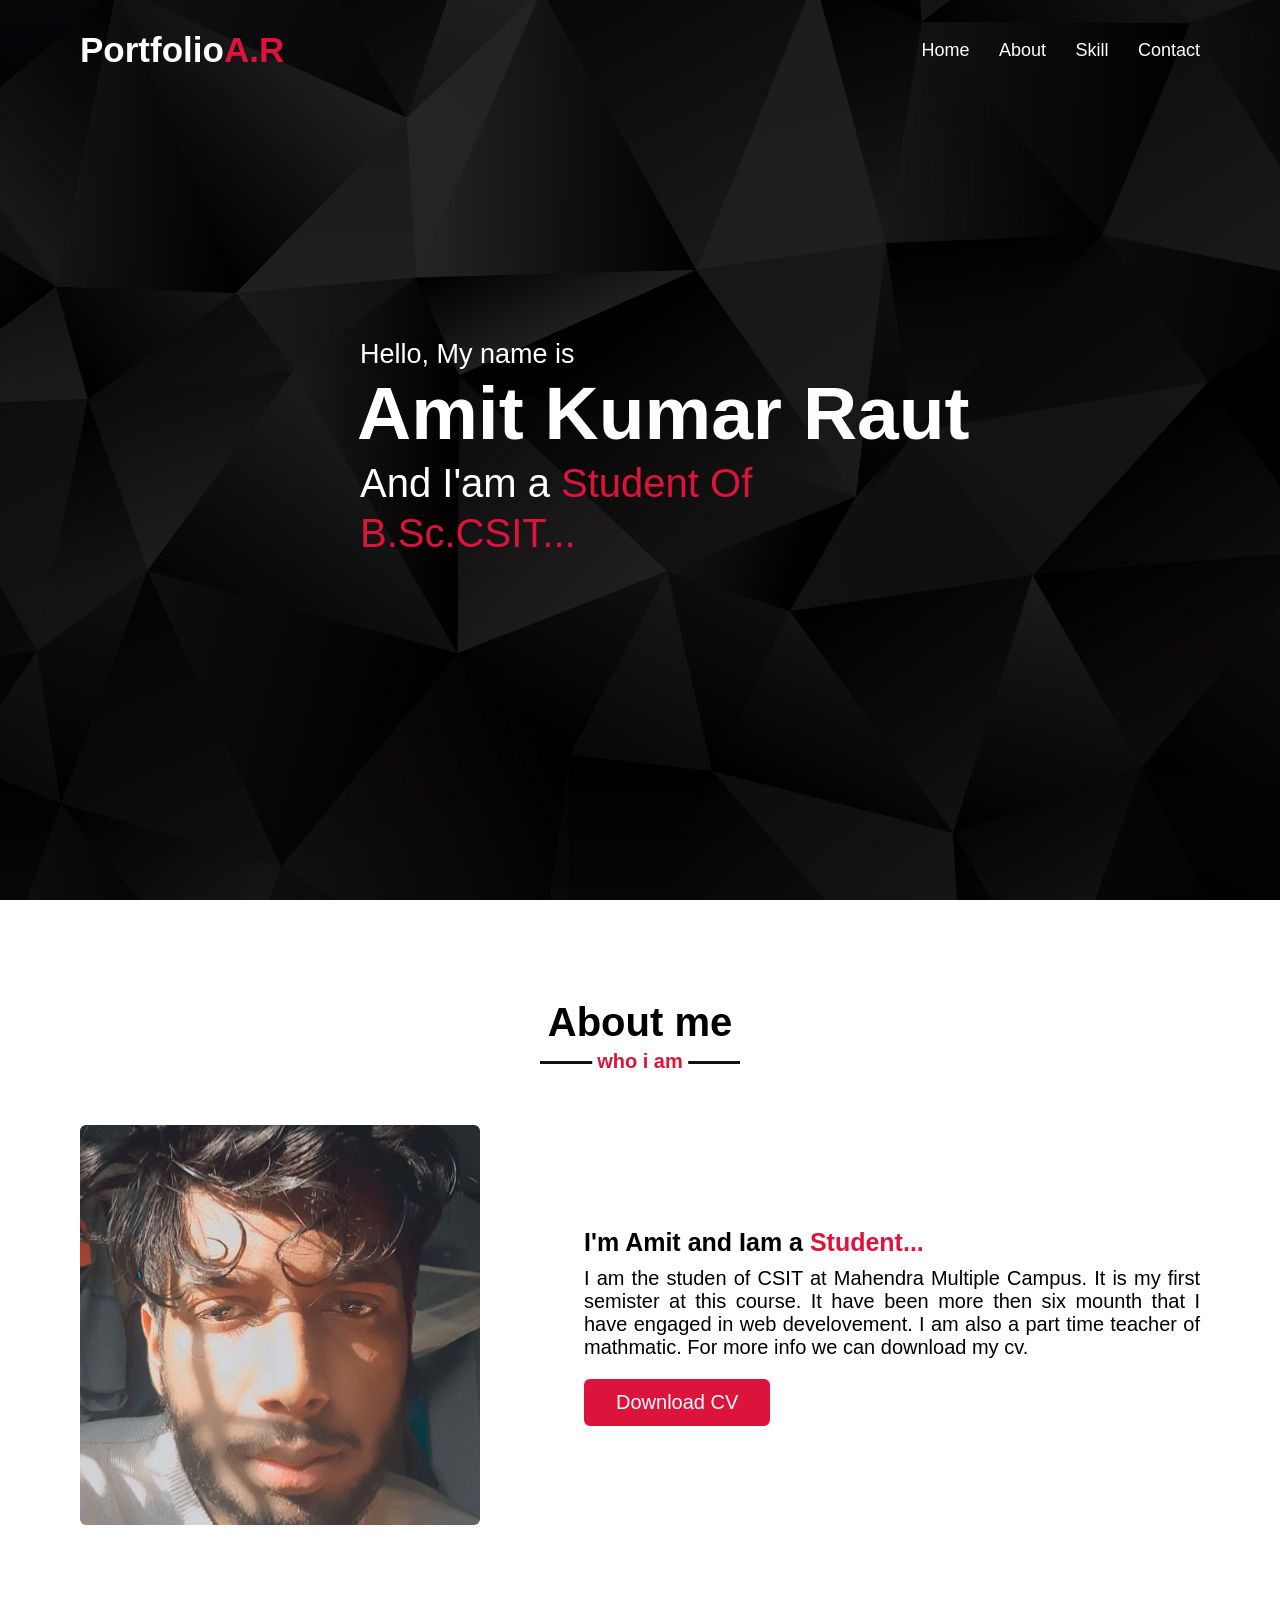
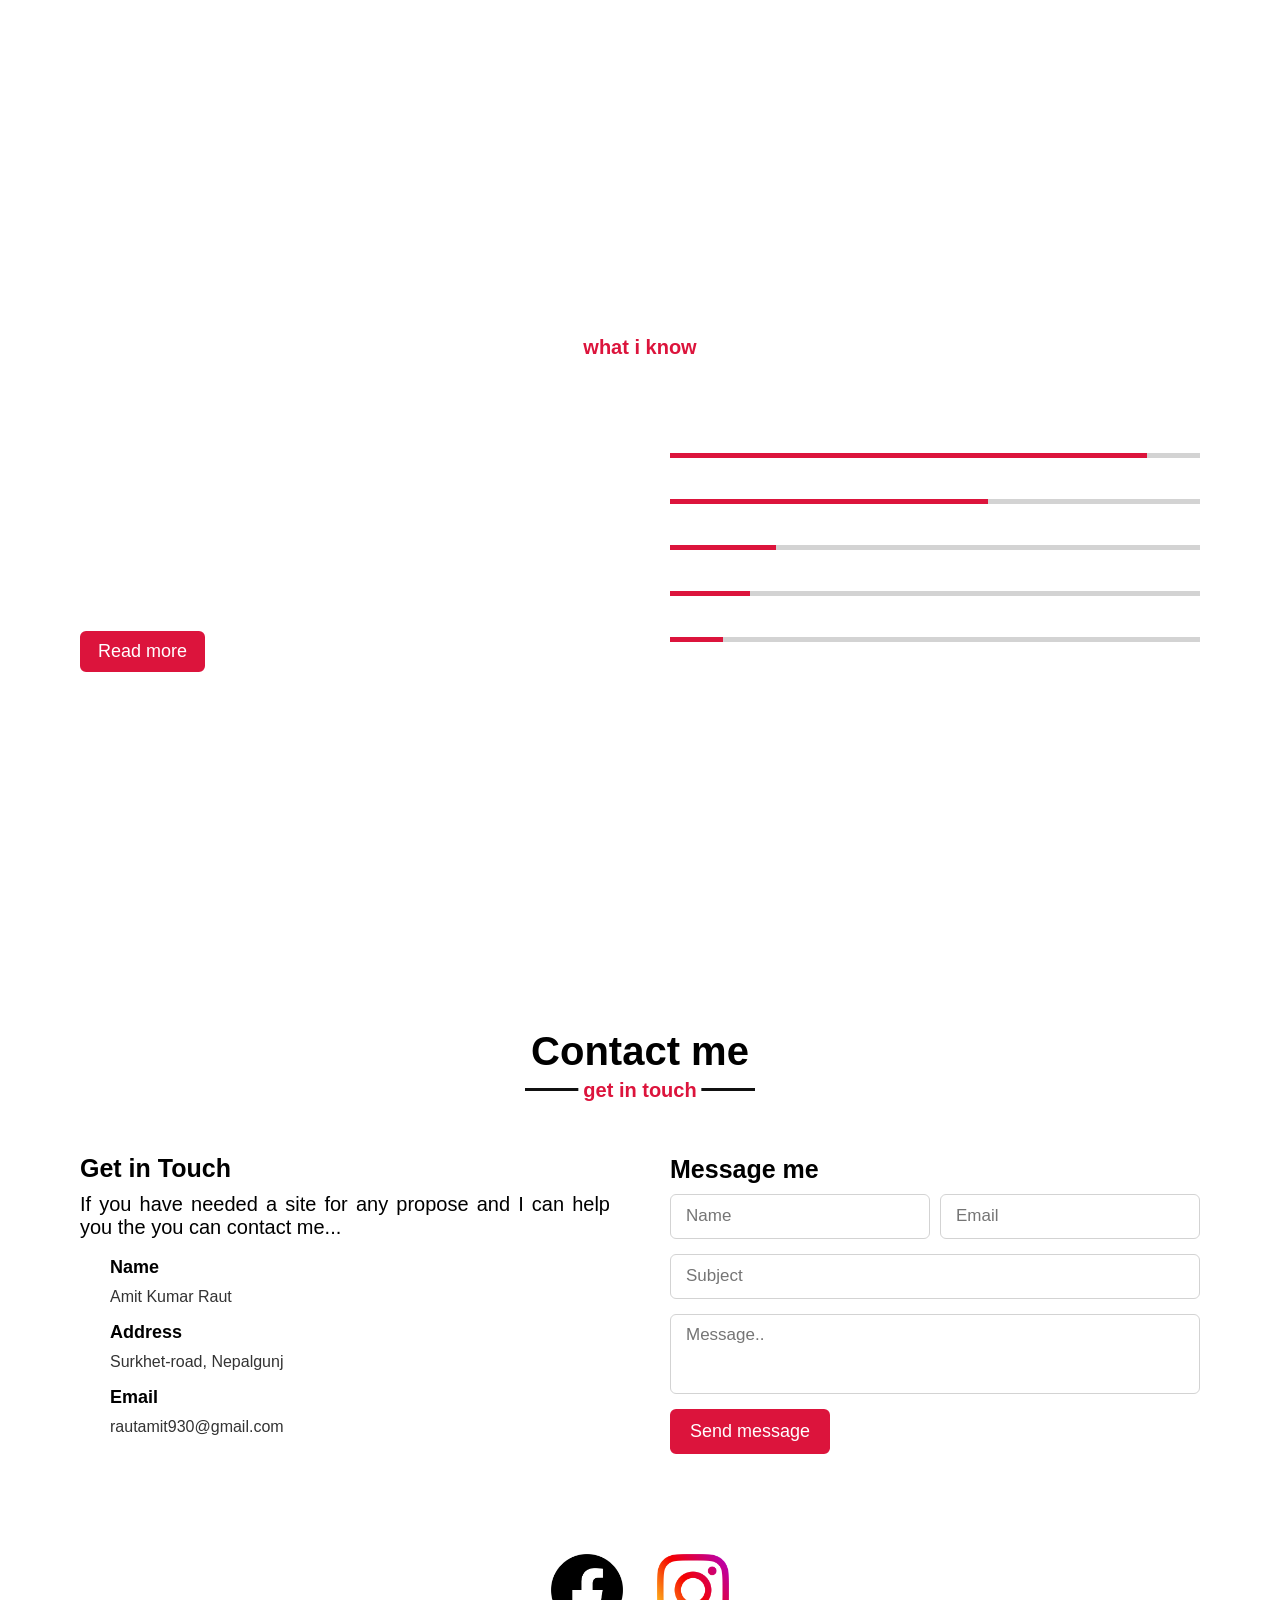
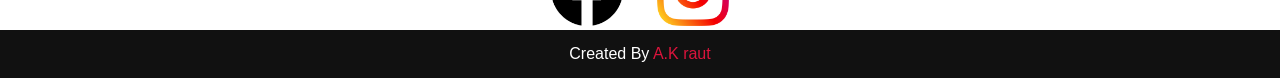
<file: index.html>
<!DOCTYPE html>
<html lang="en">

<head>
    <meta charset="UTF-8">
    <meta http-equiv="X-UA-Compatible" content="IE=edge">
    <meta name="viewport" content="width=device-width, initial-scale=1.0">
    <title>Amit's Portfolio</title>
    <link rel="stylesheet" href="style.css">

</head>

<body>
    <nav class="navbar">
        <div class="max-width">
            <div class="logo"><a href="#home">Portfolio<span>A.R</span></a></div>
            <ul class="menu">
                <li><a href="#home">Home</a></li>
                <li><a href="#about">About</a></li>
                <li><a href="#skills">Skill</a></li>
                <li><a href="#contact">Contact</a></li>
            </ul>
            <div class="menu-btn">
                <i class="fas fa-bars"></i>
            </div>
        </div>
    </nav>

    <p id="demo"></p>
    <!--home-->
    <section class="home" id="home">
        <div class="max-width">
            <div class="home-content">
                <div class="text-1">Hello, My name is</div>
                <div class="text-2">Amit Kumar Raut</div>
                <div class="text-3">And I'am a <span>Student Of</span></div>
                <div class="text-3"><span style="text-align: center;">B.Sc.CSIT...</span></div>
            </div>
        </div>
    </section>

    <!--about section-->
    <section class="about" id="about">
        <div class="max-width">
            <h2 class="title" style="font-family: 'Ubuntu', sans-serif;">About me</h2>
            <div class="about-content">
                <div class="colume left">
                    <img src="Snapchat-16902461.jpg" alt="profile">
                </div>
                <dvi class="column right">
                    <div class="text">I'm Amit and Iam a <span>Student...</span>
                    </div>
                    <p>
                        I am the studen of CSIT at Mahendra Multiple Campus. It is my first semister at this course.
                        It have been more then six mounth that I have engaged in web develovement. I am also a part time
                        teacher
                        of mathmatic. For more info we can download my cv.
                    </p>
                    <a href="#" onclick="myfunction2()">Download CV</a>

                </dvi>
            </div>
        </div>

    </section>
    <!-- skills section start -->
    <section class="skills" id="skills">
        <div class="max-width">
            <h2 class="title" style="font-family: 'Ubuntu', sans-serif;">My skills</h2>
            <div class="skills-content">
                <div class="column left">
                    <div class="text">My creative skills & experiences.</div>
                    <p>
                        I have made an site for business propose during this pandemic of Covid-19. I also have an skill
                        of Linux opperating software. At now I am working at supplier as a co-chif opperater. I have
                        also gote a
                        knowledge of programing. I have also made an E-commerce site whith the help of wordpress.
                        I have also got an knowledge of using wordpress as professional..

                    </p>
                    <a href="#" onclick="myfunction1()">Read more</a>
                </div>
                <div class="column right">
                    <div class="bars">
                        <div class="info">
                            <span>HTML</span>
                            <span>90%</span>
                        </div>
                        <div class="line html"></div>
                    </div>
                    <div class="bars">
                        <div class="info">
                            <span>CSS</span>
                            <span>60%</span>
                        </div>
                        <div class="line css"></div>
                    </div>
                    <div class="bars">
                        <div class="info">
                            <span>JavaScript</span>
                            <span>20%</span>
                        </div>
                        <div class="line js"></div>
                    </div>
                    <div class="bars">
                        <div class="info">
                            <span>PHP</span>
                            <span>15%</span>
                        </div>
                        <div class="line php"></div>
                    </div>
                    <div class="bars">
                        <div class="info">
                            <span>MySQL</span>
                            <span>10%</span>
                        </div>
                        <div class="line mysql"></div>
                    </div>
                </div>
            </div>
        </div>
    </section>

    <!-- contact section start -->
    <section class="contact" id="contact">
        <div class="max-width">
            <h2 class="title">Contact me</h2>
            <div class="contact-content">
                <div class="column left">
                    <div class="text">Get in Touch</div>
                    <p>
                        If you have needed a site for any propose and I can help you the
                        you can contact me...

                    </p>
                    <div class="icons">
                        <div class="row">
                            <i class="fas fa-user"></i>
                            <div class="info">
                                <div class="head">Name</div>
                                <div class="sub-title">Amit Kumar Raut</div>
                            </div>
                        </div>
                        <div class="row">
                            <i class="fas fa-map-marker-alt"></i>
                            <div class="info">
                                <div class="head">Address</div>
                                <div class="sub-title">Surkhet-road, Nepalgunj</div>
                            </div>
                        </div>
                        <div class="row">
                            <i class="fas fa-envelope"></i>
                            <div class="info">
                                <div class="head">Email</div>
                                <div class="sub-title">rautamit930@gmail.com</div>
                            </div>
                        </div>
                    </div>
                </div>
                <div class="column right">
                    <div class="text">Message me</div>
                    <form action="#">
                        <div class="fields">
                            <div class="field name">
                                <input type="text" placeholder="Name" required>
                            </div>
                            <div class="field email">
                                <input type="email" placeholder="Email" required>
                            </div>
                        </div>
                        <div class="field">
                            <input type="text" placeholder="Subject" required>
                        </div>
                        <div class="field textarea">
                            <textarea cols="30" rows="10" placeholder="Message.." required></textarea>
                        </div>
                        <div class="button-area">
                            <button type="submit" onclick="myFunction()">Send message</button>
                        </div>
                </div>
                </form>
            </div>
        </div>
        </div>
    </section>

    <div class="logo">
        <div class="left">
        <a href="https://www.facebook.com/amitdevil1/"><img src="fb.png" alt="fb logo"></a></div>
        <div class="right"><a href="https://www.instagram.com/amitraut5073/"><img src="Instagram.png" alt="Instagram"></a></div>

    </div>

    <!-- footer section start -->
    <footer>
        <span>Created By <a href="https://www.facebook.com/amitdevil1">A.K raut</a></span>
    </footer>





    <script src="script.js"></script>



</body>

</html>
</file>
<file: style.css>
*{
    margin: 0;
    padding: 0;
    box-sizing: border-box;
    text-decoration: none;
}
html{
    scroll-behavior: smooth;
}

/* custom scroll bar */
::-webkit-scrollbar {
    width: 10px;
}
::-webkit-scrollbar-track {
    background: #f1f1f1;
}
::-webkit-scrollbar-thumb {
    background: #888;
}

::-webkit-scrollbar-thumb:hover {
    background: #555;
}

/* all similar content styling codes */
section{
    padding: 100px 0;
}
.max-width{
    max-width: 1300px;
    padding: 0 80px;
    margin: auto;
}
.about, .skills, .contact, footer{
    font-family: 'Ubuntu', sans-serif;
}
.about .about-content,
.skills .skills-content,
.contact .contact-content{
    display: flex;
    flex-wrap: wrap;
    align-items: center;
    justify-content: space-between;
}
section .title{
    position: relative;
    text-align: center;
    font-size: 40px;
    font-weight: 500;
    margin-bottom: 60px;
    padding-bottom: 20px;
    font-family:'Ubuntu', sans-serif;
}
section .title::before{
    content: "";
    position: absolute;
    bottom: 0px;
    left: 50%;
    width: 180px;
    height: 3px;
    background: #111;
    transform: translateX(-50%);
}
section .title::after{
    position: absolute;
    bottom: -8px;
    left: 50%;
    font-size: 20px;
    color: crimson;
    padding: 0 5px;
    background: #fff;
    transform: translateX(-50%);
}

/* navbar styling */
.navbar{
    position: fixed;
    width: 100%;
    z-index: 999;
    padding: 30px 0;
    font-family: 'Ubuntu', sans-serif;
    transition: all 0.3s ease;
}

.navbar .max-width{
    display: flex;
    align-items: center;
    justify-content: space-between;
}
.navbar .logo a{
    color: #fff;
    font-size: 35px;
    font-weight: 600;
}
.navbar .logo a span{
    color: crimson;
    transition: all 0.3s ease;
}
.navbar .menu li{
    list-style: none;
    display: inline-block;
}
.navbar .menu li a{
    display: block;
    color: #fff;
    font-size: 18px;
    font-weight: 500;
    margin-left: 25px;
    transition: color 0.3s ease;
}
.navbar .menu li a:hover{
    color: crimson;
}

/* menu btn styling */
.menu-btn{
    color: #fff;
    font-size: 23px;
    cursor: pointer;
    display: none;
}

/* scrolling*/
.scrolling-active{
    padding: 15px 0;
    background-color: crimson;
}
.scrolling-active .navbar .logo a span{
    color: #fff;
    
}
.scrolling-active .navbar .menu li a:hover{
    color: #111;
}
/*scrolling end*/
.max-width{
    max-width: 1300px;
    padding: 0 80px;
    margin: auto;
}
.navbar .max-width{
    display: flex;
    align-items: center;
    justify-content: space-between;
}
.navbar .logo a{
    color: #fff;
    font-size: 35px;
    font-weight: 600;
}
.navbar .menu li{
    list-style: none;
    display: inline-block;
}
.navbar .menu li a{ 
    color: #fff;
    font-size: 18px;
    font-weight: 500px;
    margin-left: 25px;
    transition: color 0.3s ease;
}

/* for hover*/
.navbar .menu li a:hover{
    color: crimson;
}
.navbar .logo a span{
   color: crimson;
    transition: all 0.3s ease;
}


p{
    font-size: 20px;
}
/* home section styling */
.home{
    display: flex;
    background: url("bg.jpg") no-repeat center;
    height: 100vh;
    color: #fff;
    min-height: 500px;
    background-size: cover;
    background-attachment: fixed;
    font-family: 'Ubuntu', sans-serif;
}
.home .max-width{
  width: 100%;
  display: flex;
}
.home .max-width .row{
  margin-right: 0;
}
.home .home-content{
    padding-left: 25%;
}
.home .home-content .text-1{
    font-size: 27px;
}
.home .home-content .text-2{
    font-size: 75px;
    font-weight: 600;
    margin-left: -3px;
}
.home .home-content .text-3{
    font-size: 40px;
    margin: 5px 0;
}
.home .home-content .text-3 span{
    color: crimson;
    font-weight: 500;
}


p{
    font-family: 'Ubuntu', sans-serif;
}
/* about se
ction styling */
.about .max-width .title{
    
    font-weight: 600;
}
.about .max-width .title::before{
    content: "";
    position: absolute;

    left: 50%;
    bottom: 50%;
    top: 94%;
    width: 200px;
    height: 3px;
    background: #111;
}
.about .title::after{
    content: "who i am";
    
}
.about .about-content .left{
    width: 45%;
}
.about .about-content .left img{
    height: 400px;
    width: 400px;
    object-fit: cover;
    border-radius: 6px;
}
.about .about-content .right{
    width: 55%;
}
.about .about-content .right .text{
    font-size: 25px;
    font-weight: 600;
    margin-bottom: 10px;
    font-family: 'Ubuntu', sans-serif;
}
.about .about-content .right .text span{
    color: crimson;
}
.about .about-content .right p{
    text-align: justify;
}
.about .about-content .right a{
    display: inline-block;
    background: crimson;
    color: #fff;
    font-size: 20px;
    font-family: 'Ubuntu', sans-serif;
    font-weight: 500;
    padding: 10px 30px;
    margin-top: 20px;
    border-radius: 6px;
    border: 2px solid crimson;
    transition: all 0.3s ease;
}
.about .about-content .right a:hover{
    color: crimson;
    background: none;
}

/* skills section styling */
.skills{
    display: flex;
    background: url("bg.jpg") no-repeat center;
    height: 100vh;
    color: #fff;
    min-height: 500px;
    background-size: cover;
    background-attachment: fixed;
}
.skills .max-width .title::before{
    content: "";
    position: absolute;
    left: 50%;
    bottom: 50%;
    top: 94%;
    width: 200px;
    height: 3px;
    background: #fff;
}
.skills .max-width .title,.contact .max-width .title{
    font-weight: 600;
}
.skills .title::after{
    content: "what i know";
}
.skills .skills-content .column{
    width: calc(50% - 30px);
}
.skills .skills-content .left .text{
        font-size: 25px;
        font-weight: 600;
        margin-bottom: 10px;
        font-family: 'Ubuntu', sans-serif;
    
}
.skills .skills-content .left p{
    text-align: justify;
}
.skills .skills-content .left a{
    display: inline-block;
    background: crimson;
    color: #fff;
    font-size: 18px;
    font-weight: 500;
    padding: 8px 16px;
    margin-top: 20px;
    border-radius: 6px;
    border: 2px solid crimson;
    transition: all 0.3s ease;
}
.skills .skills-content .left a:hover{
    color: crimson;
    background: none;
}
.skills .skills-content .right .bars{
    margin-bottom: 15px;
}
.skills .skills-content .right .info{
    display: flex;
    margin-bottom: 5px;
    align-items: center;
    justify-content: space-between;
}
.skills .skills-content .right span{
    font-weight: 500;
    font-size: 18px;
}
.skills .skills-content .right .line{
    height: 5px;
    width: 100%;
    background: lightgrey;
    position: relative;
}
.skills .skills-content .right .line::before{
    content: "";
    position: absolute;
    height: 100%;
    left: 0;
    top: 0;
    background: crimson;
}
.skills-content .right .html::before{
    width: 90%;
}
.skills-content .right .css::before{
    width: 60%;
}
.skills-content .right .js::before{
    width: 20%;
}
.skills-content .right .php::before{
    width: 15%;
}
.skills-content .right .mysql::before{
    width: 10%;
}

/* contact section styling */
.contact .title::after{
    content: "get in touch";
}
.contact .max-width .title::before{
    content: "";
    position: absolute;

    left: 50%;
    bottom: 50%;
    top: 90%;
    width: 230px;
    height: 3px;
    background: #111;
}
.contact .contact-content .column{
    width: calc(50% - 30px);
}
.contact .contact-content .text{
    font-size: 25px;
        font-weight: 600;
        margin-bottom: 10px;
        font-family: 'Ubuntu', sans-serif;
}
.contact .contact-content .left p{
    text-align: justify;
}
.contact .contact-content .left .icons{
    margin: 10px 0;
}
.contact .contact-content .row{
    display: flex;
    height: 65px;
    align-items: center;
}
.contact .contact-content .row .info{
    margin-left: 30px;
}
.contact .contact-content .row i{
    font-size: 25px;
    color: crimson;
}
.contact .contact-content .info .head{
    font-size: 18px;
    font-weight: 600;
    margin-bottom: 10px;
    font-family: 'Ubuntu', sans-serif;
}
.contact .contact-content .info .sub-title{
    color: #333;
}
.contact .right form .fields{
    display: flex;
}
.contact .right form .field,
.contact .right form .fields .field{
    height: 45px;
    width: 100%;
    margin-bottom: 15px;
}
.contact .right form .textarea{
    height: 80px;
    width: 100%;
}
.contact .right form .name{
    margin-right: 10px;
}
.contact .right form .field input,
.contact .right form .textarea textarea{
    height: 100%;
    width: 100%;
    border: 1px solid lightgrey;
    border-radius: 6px;
    outline: none;
    padding: 0 15px;
    font-size: 17px;
    font-family: 'Poppins', sans-serif;
    transition: all 0.3s ease;
}
.contact .right form .field input:focus,
.contact .right form .textarea textarea:focus{
    border-color: #b3b3b3;
}
.contact .right form .textarea textarea{
  padding-top: 10px;
  resize: none;
}
.contact .right form .button-area{
  display: flex;
  align-items: center;
}
.right form .button-area button{
  color: #fff;
  display: block;
  width: 160px!important;
  height: 45px;
  outline: none;
  font-size: 18px;
  font-weight: 500;
  border-radius: 6px;
  cursor: pointer;
  flex-wrap: nowrap;
  background: crimson;
  border: 2px solid crimson;
  transition: all 0.3s ease;
}
.right form .button-area button:hover{
  color: crimson;
  background: none;
}
/* footer section styling */
footer{
    background: #111;
    padding: 15px 23px;
    color: #fff;
    text-align: center;
}
footer span a{
    color: crimson;
    text-decoration: none;
}
footer span a:hover{
    text-decoration: underline;
}


/* responsive media query start */
@media (max-width: 1104px) {
    .about .about-content .left img{
        height: 350px;
        width: 350px;
    }
}

@media (max-width: 991px) {
    .max-width{
        padding: 0 50px;
    }
}
@media (max-width: 947px){
    .menu-btn{
        display: block;
        z-index: 999;
    }
    .menu-btn i.active:before{
        content: "\f00d";
    }
    .navbar .menu{
        position: fixed;
        height: 100vh;
        width: 100%;
        left: -100%;
        top: 0;
        background: #111;
        text-align: center;
        padding-top: 80px;
        transition: all 0.3s ease;
    }
    .navbar .menu.active{
        left: 0;
    }
    .navbar .menu li{
        display: block;
    }
    .navbar .menu li a{
        display: inline-block;
        margin: 20px 0;
        font-size: 25px;
    }
    .home .home-content .text-2{
        font-size: 70px;
    }
    .home .home-content .text-3{
        font-size: 35px;
    }
    .home .home-content a{
        font-size: 23px;
        padding: 10px 30px;
    }
    .max-width{
        max-width: 930px;
    }
    .about .about-content .column{
        width: 100%;
    }
    .about .about-content .left{
        display: flex;
        justify-content: center;
        margin: 0 auto 60px;
    }
    .about .about-content .right{
        flex: 100%;
    }
    .services .serv-content .card{
        width: calc(50% - 10px);
        margin-bottom: 20px;
    }
    .skills{
    background: url("bg.jpg") no-repeat center;
    height: 0%;
    }
    .skills .skills-content .column,
    .contact .contact-content .column{
        width: 100%;
        margin-bottom: 35px;
    }
}

@media (max-width: 690px) {
    .max-width{
        padding: 0 23px;
    }
    .home .home-content .text-2{
        font-size: 60px;
    }
    .home .home-content .text-3{
        font-size: 32px;
    }
    .home .home-content a{
        font-size: 20px;
    }
}

@media (max-width: 500px) {
    .home .home-content .text-2{
        font-size: 50px;
    }
    .home .home-content .text-3{
        font-size: 27px;
    }
    .about .about-content .right .text,
    .skills .skills-content .left .text{
        font-size: 19px;
    }
    .contact .right form .fields{
        flex-direction: column;
    }
    .contact .right form .name,
    .contact .right form .email{
        margin: 0;
    }
    .right form .error-box{
       width: 150px;
    }
    .scroll-up-btn{
        right: 15px;
        bottom: 15px;
        height: 38px;
        width: 35px;
        font-size: 23px;
        line-height: 38px;
    }
}

/*contact logo*/
.logo{
    text-align: center;
}
.logo .left {
    width: 8%;
    height: 8%;
    text-align: center;
    display: inline-block;
    
   
}
.logo .right {
    width: 8%;
    height: 8%;
    display: inline-block;
   text-align: center;
}
img{
    width: 70%;
    height: 70%;
    text-align: center;
    /*display: inline-block;*/
}
.logo .right a img:hover{
    opacity: 0.5;
}
.logo .left a img:hover{
    opacity: 0.5;
}
</file>
